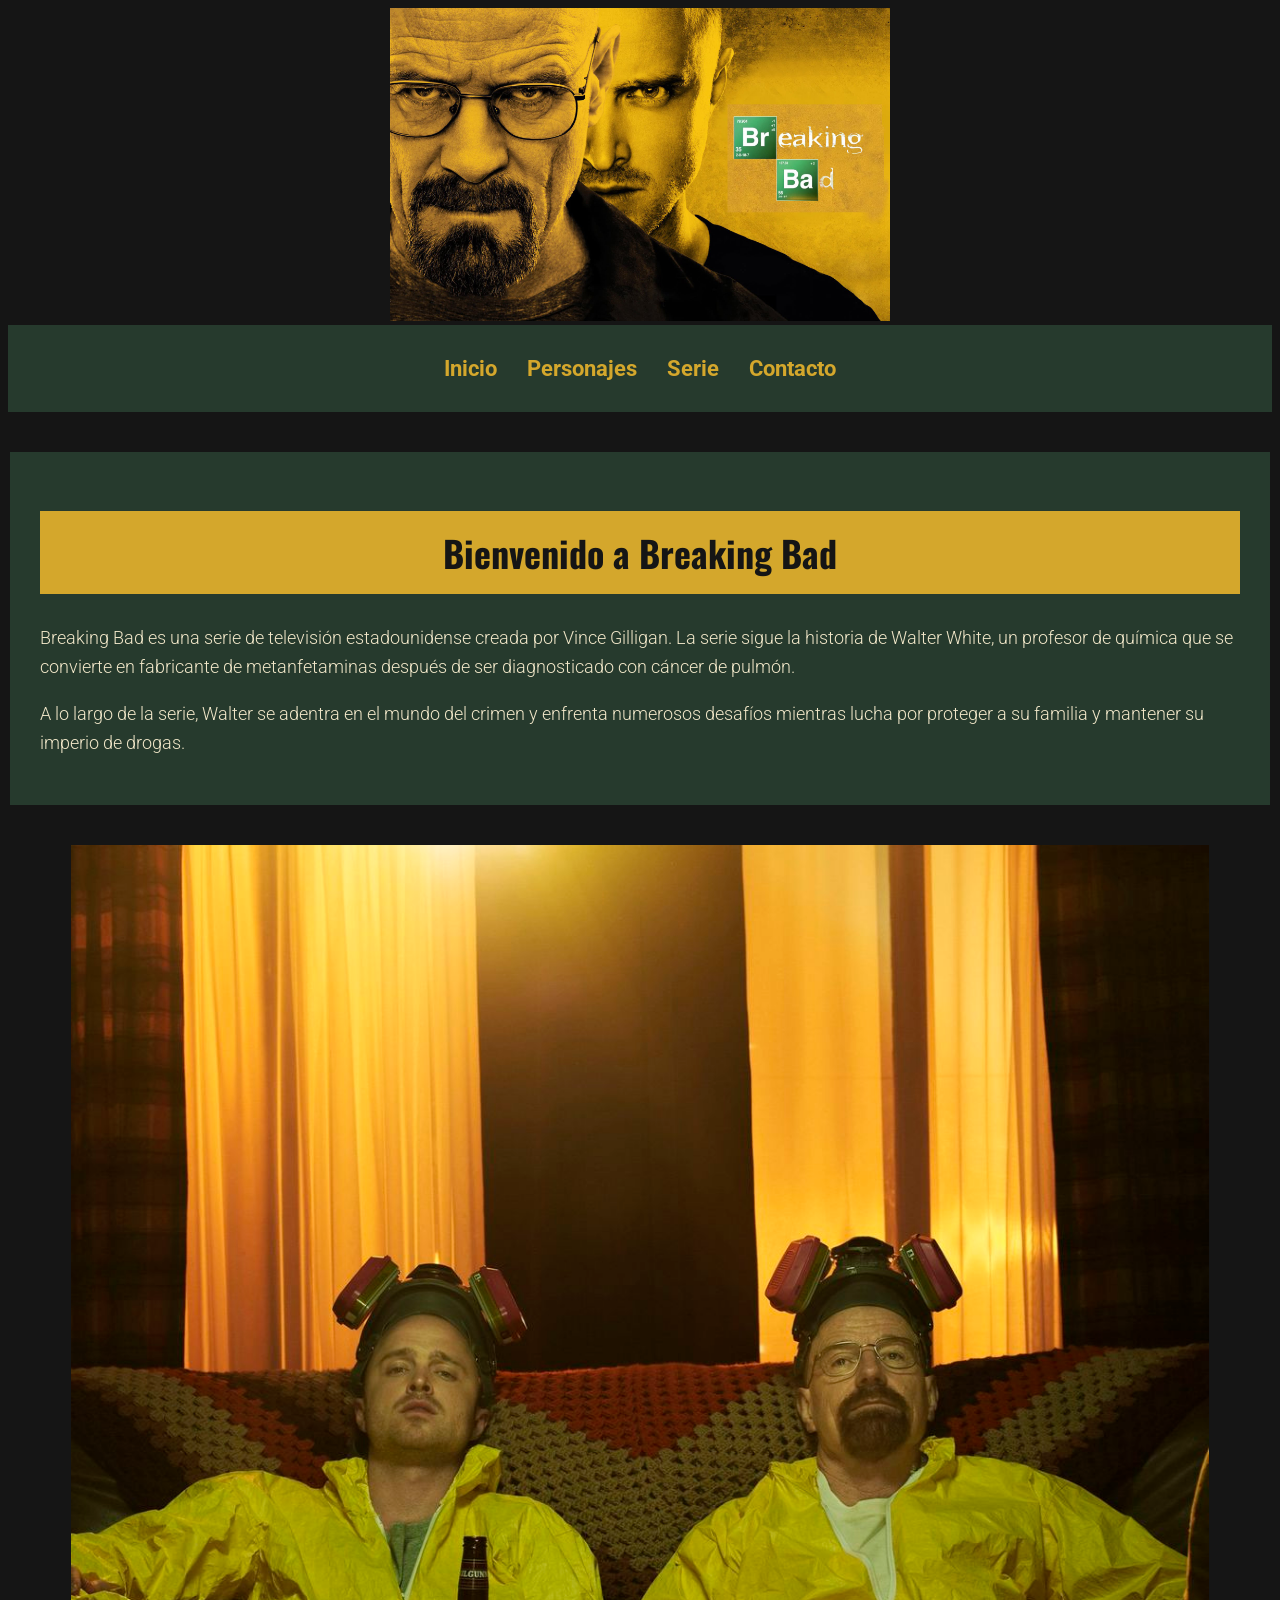
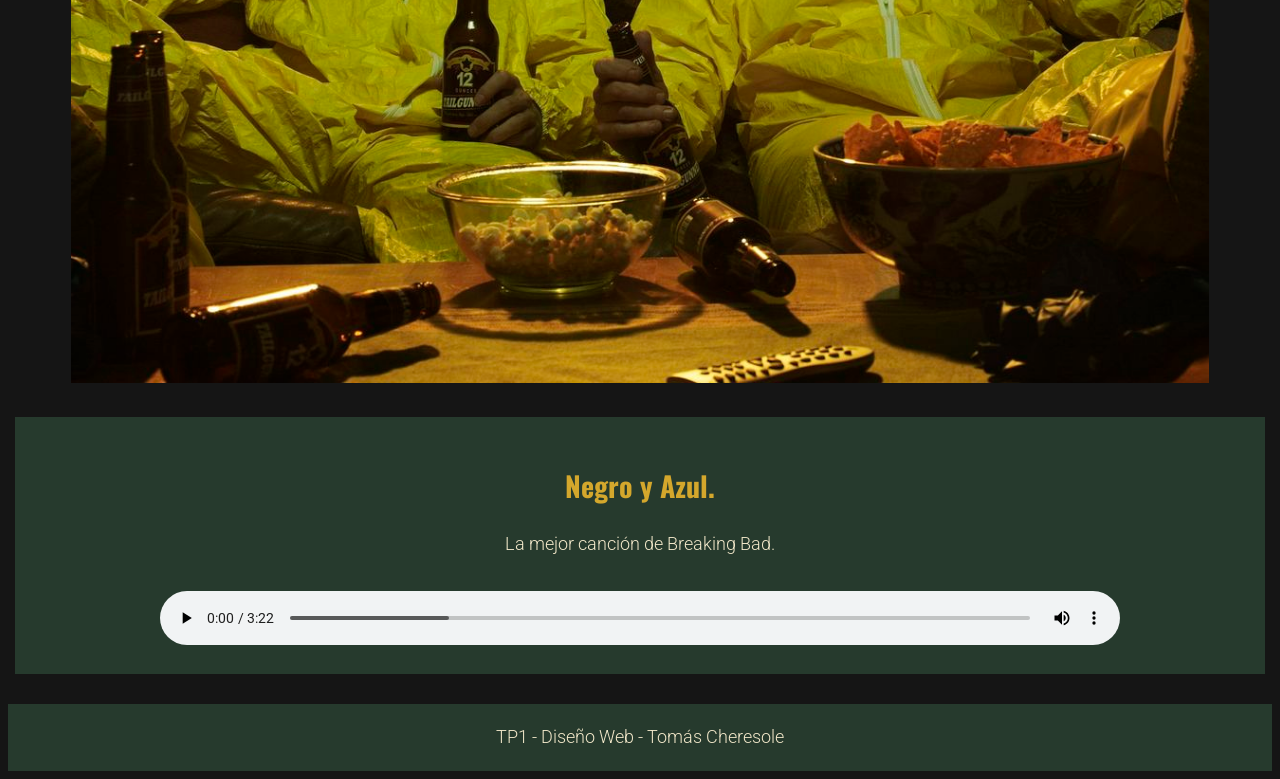
<file: index.html>
<!DOCTYPE html>
<html lang="es">
<head>
    <meta charset="UTF-8">
    <meta name="viewport" content="width=device-width, initial-scale=1.0">
    <link rel="preconnect" href="https://fonts.googleapis.com">
    <link rel="preconnect" href="https://fonts.gstatic.com" crossorigin>
    <link href="https://fonts.googleapis.com/css2?family=Oswald:wght@200..700&family=Roboto:ital,wght@0,100..900;1,100..900&display=swap" rel="stylesheet">
    <title>Breaking Bad</title>
    <link rel="icon" type="image/png" href="img/favicon.png">
    <link rel="stylesheet" href="css/general.css">
    <link rel="stylesheet" href="css/index.css">
</head>
<body>
    <header>
        <div class="logo">
            <img src="./img/banner.jpg" alt="Banner de Breaking Bad">
        </div>
        <nav>
            <ul>
                <li><a href="index.html">Inicio</a></li>
                <li><a href="personajes.html">Personajes</a></li>
                <li><a href="serie.html">Serie</a></li>
                <li><a href="contacto.html">Contacto</a></li>
            </ul>
        </nav>
    </header>
    <main>
        <section class="contenido">
            <h1>Bienvenido a Breaking Bad</h1>
            <p>Breaking Bad es una serie de televisión estadounidense creada por Vince Gilligan. La serie sigue la historia de Walter White, un profesor de química que se convierte en fabricante de metanfetaminas después de ser diagnosticado con cáncer de pulmón.</p>
            <p>A lo largo de la serie, Walter se adentra en el mundo del crimen y enfrenta numerosos desafíos mientras lucha por proteger a su familia y mantener su imperio de drogas.</p>
        </section>
        <section class="menup">
            <img src="img/pag principal.jpg" alt="Breaking Bad">
        </section>
        <section class="reproductor">
            <h2>Negro y Azul.</h2>
            <p>La mejor canción de Breaking Bad.</p>

            <audio controls>
                <source src="audio/cancion.mp3" type="audio/mpeg">
                Tu navegador no soporta la reproducción de audio.
            </audio>
        </section>
    </main>
    <footer>
    <p>TP1 - Diseño Web - Tomás Cheresole</p>
    </footer>
</body>
</html>
</file>
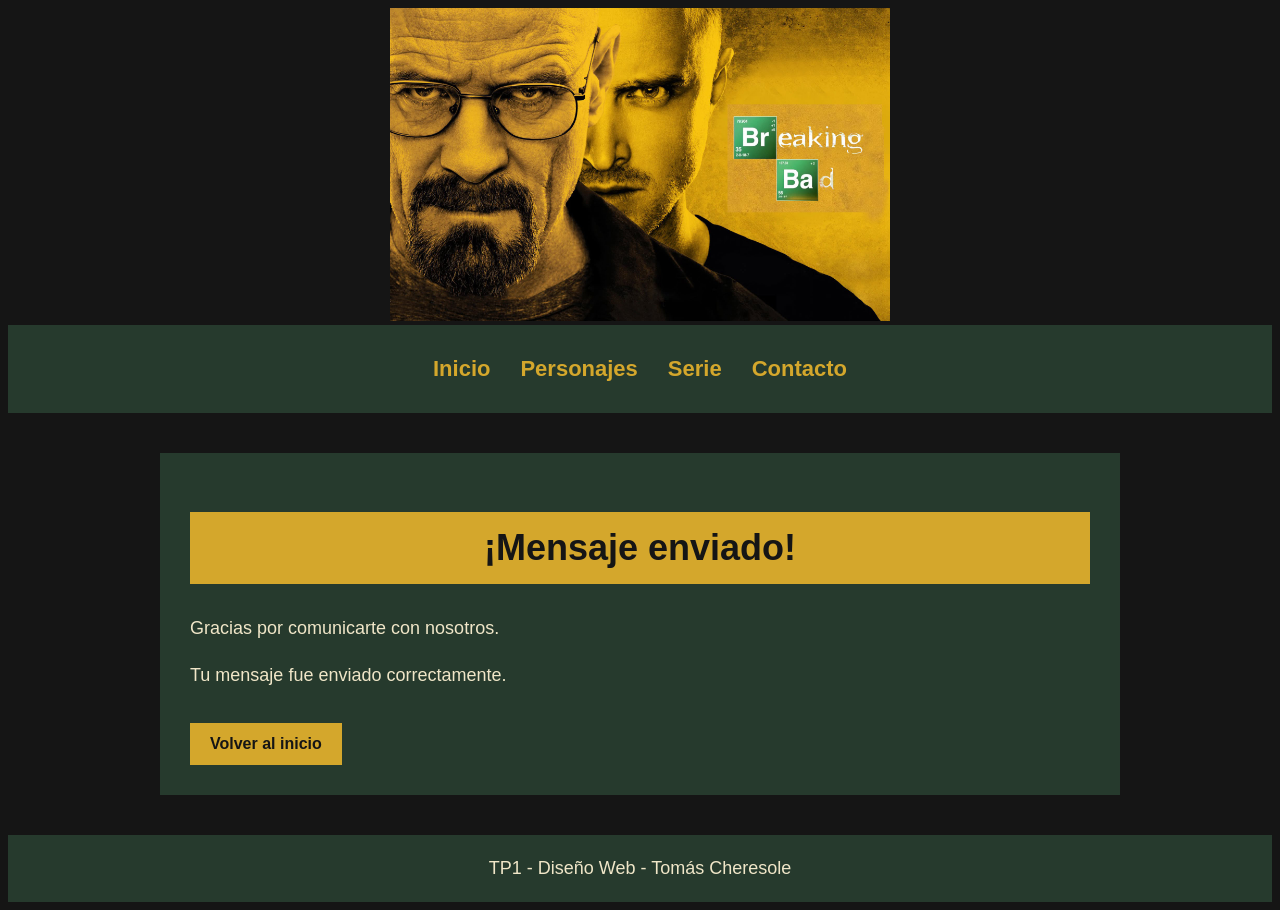
<file: confirmacion.html>
<!DOCTYPE html>
<html lang="es">
<head>
    <meta charset="UTF-8">
    <meta name="viewport" content="width=device-width, initial-scale=1.0">

    <title>Mensaje enviado - Breaking Bad</title>

    <link rel="icon" type="image/png" href="img/favicon.png">
    <link rel="stylesheet" href="css/general.css">
    <link rel="stylesheet" href="css/contacto.css">
</head>

<body>

    <header>
        <div class="logo">
            <img src="./img/banner.jpg" alt="Banner de Breaking Bad">
        </div>

        <nav>
            <ul>
                <li><a href="index.html">Inicio</a></li>
                <li><a href="personajes.html">Personajes</a></li>
                <li><a href="serie.html">Serie</a></li>
                <li><a href="contacto.html">Contacto</a></li>
            </ul>
        </nav>
    </header>

    <main>
        <section class="contenido">
            <h1>¡Mensaje enviado!</h1>

            <p>Gracias por comunicarte con nosotros.</p>
            <p>Tu mensaje fue enviado correctamente.</p>

            <a href="index.html">Volver al inicio</a>
        </section>
    </main>

    <footer>
        <p>TP1 - Diseño Web - Tomás Cheresole</p>
    </footer>

</body>
</html>
</file>
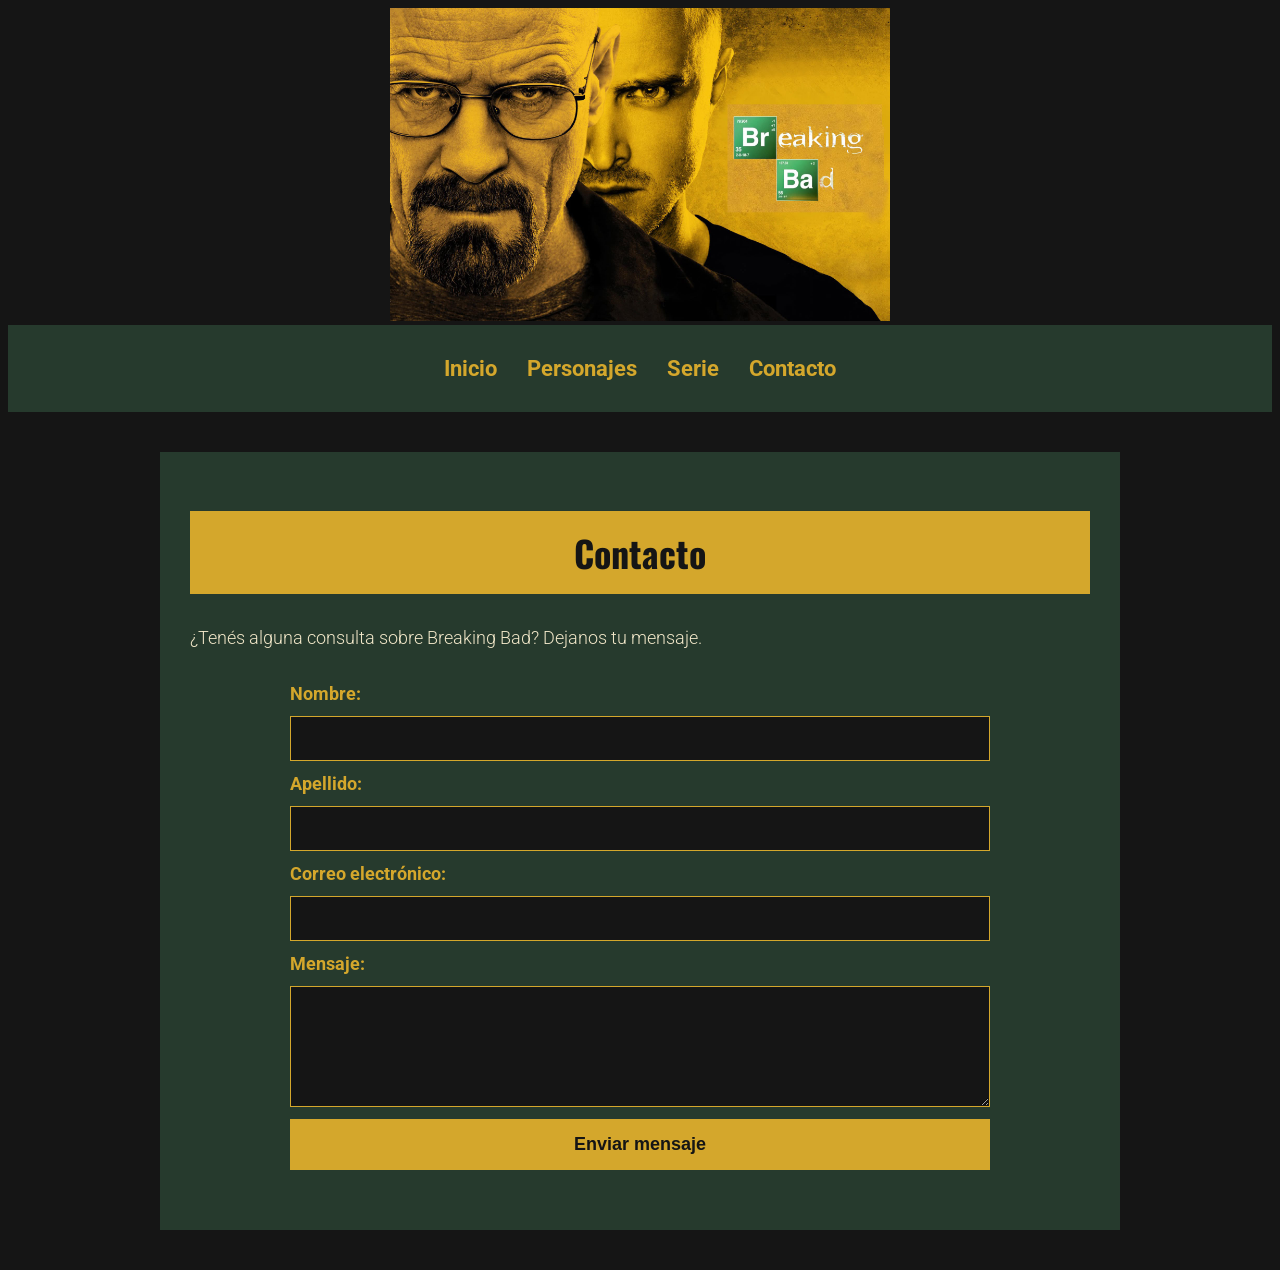
<file: contacto.html>
<!DOCTYPE html>
<html lang="es">
<head>
    <meta charset="UTF-8">
    <meta name="viewport" content="width=device-width, initial-scale=1.0">
    <link rel="preconnect" href="https://fonts.googleapis.com">
    <link rel="preconnect" href="https://fonts.gstatic.com" crossorigin>
    <link href="https://fonts.googleapis.com/css2?family=Oswald:wght@200..700&family=Roboto:ital,wght@0,100..900;1,100..900&display=swap" rel="stylesheet">
    <title>Breaking Bad - Contacto</title>
    <link rel="icon" type="image/png" href="img/favicon.png">
    <link rel="stylesheet" href="css/general.css">
    <link rel="stylesheet" href="css/contacto.css">
</head>
<body>
    <header>
        <div class="logo">
            <img src="./img/banner.jpg" alt="Breaking Bad logo">
        </div>
        <nav>
            <ul>
                <li><a href="index.html">Inicio</a></li>
                <li><a href="personajes.html">Personajes</a></li>
                <li><a href="serie.html">Serie</a></li>
                <li><a href="contacto.html">Contacto</a></li>
            </ul>
        </nav>
    </header>
    <main>
        <section class="contenido">
            <h1>Contacto</h1>

            <p>¿Tenés alguna consulta sobre Breaking Bad? Dejanos tu mensaje.</p>

            <form action="confirmacion.html" method="get">

                <label for="nombre">Nombre:</label>
                <input type="text" id="nombre" name="nombre" required>

                <label for="apellido">Apellido:</label>
                <input type="text" id="apellido" name="apellido" required>

                <label for="email">Correo electrónico:</label>
                <input type="email" id="email" name="email" required>

                <label for="mensaje">Mensaje:</label>
                <textarea id="mensaje" name="mensaje" rows="5" required></textarea>

                <button type="submit">Enviar mensaje</button>

            </form>
        </section>
    </main> 
</body>
</html>
</file>
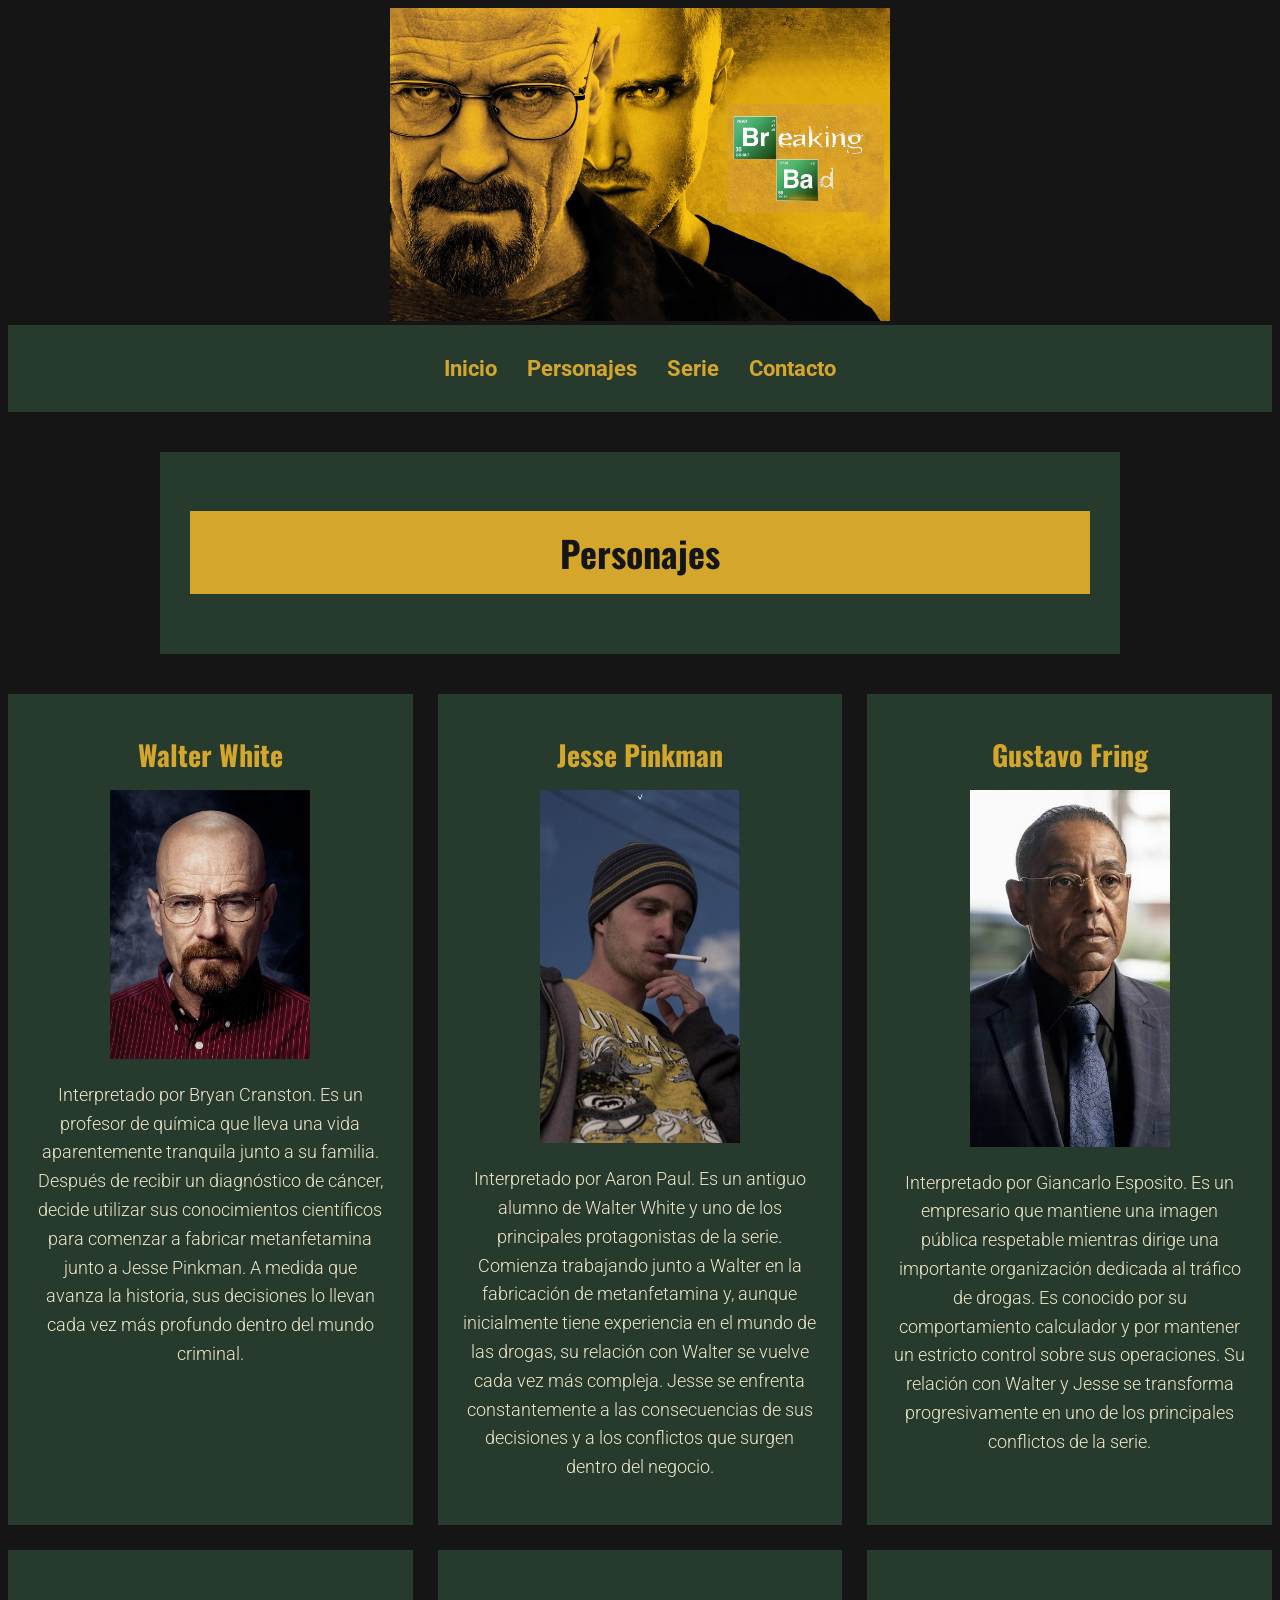
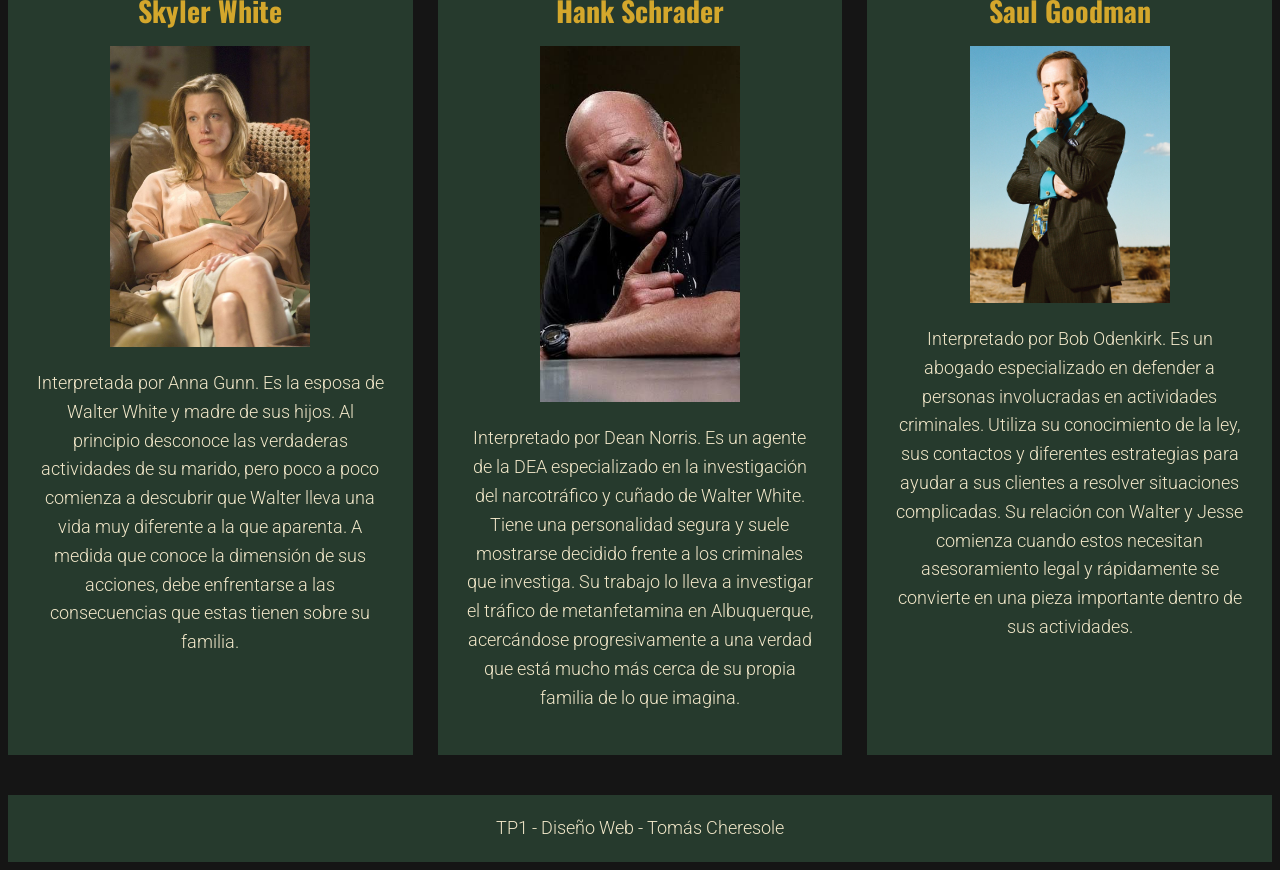
<file: personajes.html>
<!DOCTYPE html>
<html lang="es">
<head>
    <meta charset="UTF-8">
    <meta name="viewport" content="width=device-width, initial-scale=1.0">
    <link rel="preconnect" href="https://fonts.googleapis.com">
    <link rel="preconnect" href="https://fonts.gstatic.com" crossorigin>
    <link href="https://fonts.googleapis.com/css2?family=Oswald:wght@200..700&family=Roboto:ital,wght@0,100..900;1,100..900&display=swap" rel="stylesheet">
    <title>Breaking Bad - Personajes</title>
    <link rel="icon" type="image/png" href="img/favicon.png">
    <link rel="stylesheet" href="css/general.css">
    <link rel="stylesheet" href="css/personajes.css">
</head>
<body>
    <header>
        <div class="logo">
            <img src="./img/banner.jpg" alt="Breaking Bad logo">
        </div>
        <nav>
            <ul>
                <li><a href="index.html">Inicio</a></li>
                <li><a href="personajes.html">Personajes</a></li>
                <li><a href="serie.html">Serie</a></li>
                <li><a href="contacto.html">Contacto</a></li>
            </ul>
        </nav>
    </header>
    <main>
        <section class="contenido">
            <h1>Personajes</h1>
        </section>
        <section class="personajes">
            <article class="tarjetaspersonajes">
                <h2>Walter White</h2>
                <img src="img/walter.jpg" alt="Walter White">
                <p>
                Interpretado por Bryan Cranston. Es un profesor de química que lleva una vida aparentemente tranquila junto a su familia. Después de recibir un diagnóstico de cáncer, decide utilizar sus conocimientos científicos para comenzar a fabricar metanfetamina junto a Jesse Pinkman. A medida que avanza la historia, sus decisiones lo llevan cada vez más profundo dentro del mundo criminal.
                </p>
            </article>
            <article class="tarjetaspersonajes">
                <h2>Jesse Pinkman</h2>
                <img src="img/jesse.jpg" alt="Jesse Pinkman">
                <p>
                Interpretado por Aaron Paul. Es un antiguo alumno de Walter White y uno de los principales protagonistas de la serie. Comienza trabajando junto a Walter en la fabricación de metanfetamina y, aunque inicialmente tiene experiencia en el mundo de las drogas, su relación con Walter se vuelve cada vez más compleja. Jesse se enfrenta constantemente a las consecuencias de sus decisiones y a los conflictos que surgen dentro del negocio.
                </p>
            </article>
            <article class="tarjetaspersonajes">
                <h2>Gustavo Fring</h2>
                <img src="img/gus.jpg" alt="Gustavo Fring">
                <p>
                Interpretado por Giancarlo Esposito. Es un empresario que mantiene una imagen pública respetable mientras dirige una importante organización dedicada al tráfico de drogas. Es conocido por su comportamiento calculador y por mantener un estricto control sobre sus operaciones. Su relación con Walter y Jesse se transforma progresivamente en uno de los principales conflictos de la serie.
                </p>
            </article>
            <article class="tarjetaspersonajes">
                <h2>Skyler White</h2>
                <img src="img/skyler.jpg" alt="Skyler White">
                <p>
                Interpretada por Anna Gunn. Es la esposa de Walter White y madre de sus hijos. Al principio desconoce las verdaderas actividades de su marido, pero poco a poco comienza a descubrir que Walter lleva una vida muy diferente a la que aparenta. A medida que conoce la dimensión de sus acciones, debe enfrentarse a las consecuencias que estas tienen sobre su familia.
                </p>
            </article>
            <article class="tarjetaspersonajes">
                <h2>Hank Schrader</h2>
                <img src="img/hank.jpg" alt="Hank Schrader">
                <p>
                Interpretado por Dean Norris. Es un agente de la DEA especializado en la investigación del narcotráfico y cuñado de Walter White. Tiene una personalidad segura y suele mostrarse decidido frente a los criminales que investiga. Su trabajo lo lleva a investigar el tráfico de metanfetamina en Albuquerque, acercándose progresivamente a una verdad que está mucho más cerca de su propia familia de lo que imagina.
                </p>
            </article>
            <article class="tarjetaspersonajes">
                <h2>Saul Goodman</h2>
                <img src="img/soul.jpg" alt="Saul Goodman">
                <p>
                Interpretado por Bob Odenkirk. Es un abogado especializado en defender a personas involucradas en actividades criminales. Utiliza su conocimiento de la ley, sus contactos y diferentes estrategias para ayudar a sus clientes a resolver situaciones complicadas. Su relación con Walter y Jesse comienza cuando estos necesitan asesoramiento legal y rápidamente se convierte en una pieza importante dentro de sus actividades.
                </p>
            </article>
        </section>
    </main>
    <footer>
    <p>TP1 - Diseño Web - Tomás Cheresole</p>
    </footer>
</body>
</html>
</file>
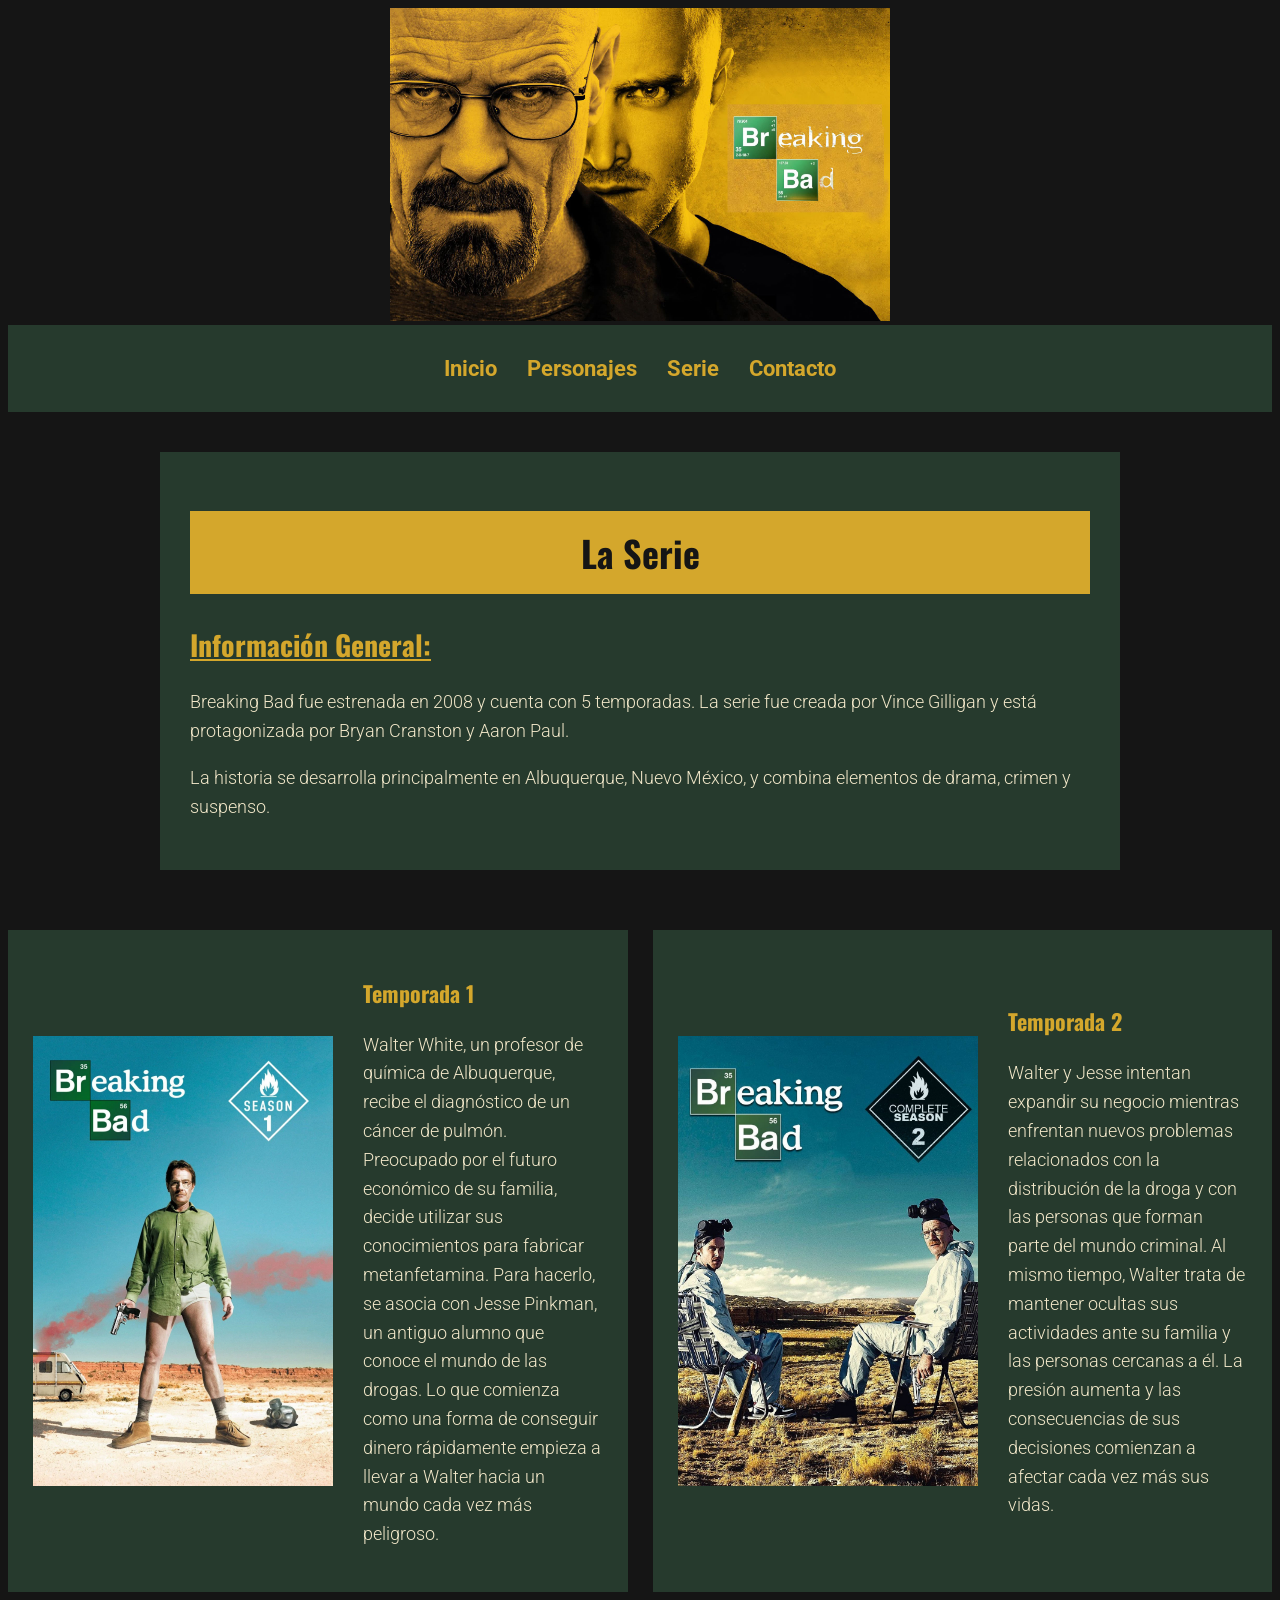
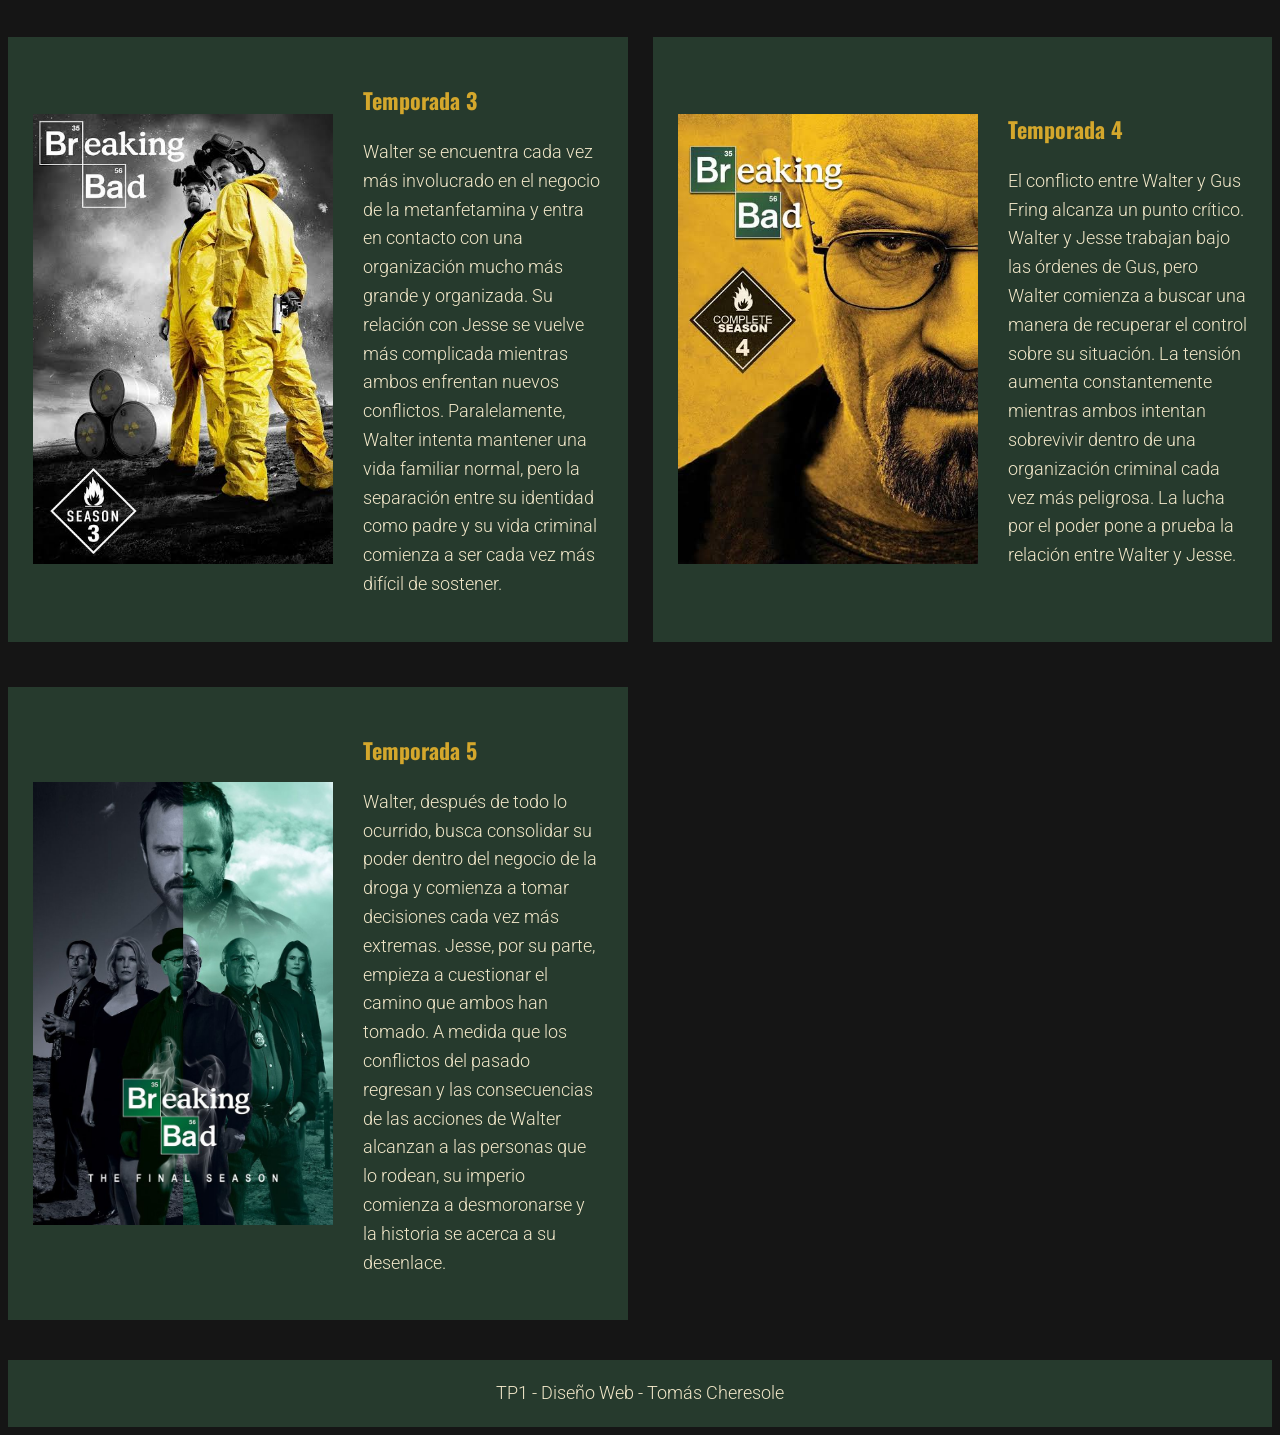
<file: serie.html>
<!DOCTYPE html>
<html lang="es">

<head>
    <meta charset="UTF-8">
    <meta name="viewport" content="width=device-width, initial-scale=1.0">
    <link rel="preconnect" href="https://fonts.googleapis.com">
    <link rel="preconnect" href="https://fonts.gstatic.com" crossorigin>
    <link href="https://fonts.googleapis.com/css2?family=Oswald:wght@200..700&family=Roboto:ital,wght@0,100..900;1,100..900&display=swap" rel="stylesheet">
    <title>Breaking Bad - Serie</title>
    <link rel="icon" type="image/png" href="img/favicon.png">
    <link rel="stylesheet" href="css/general.css">
    <link rel="stylesheet" href="css/serie.css">
</head>
<body>
    <header>
        <div class="logo">
            <img src="img/banner.jpg" alt="Breaking Bad logo">
        </div>
        <nav>
            <ul>
                <li><a href="index.html">Inicio</a></li>
                <li><a href="personajes.html">Personajes</a></li>
                <li><a href="serie.html">Serie</a></li>
                <li><a href="contacto.html">Contacto</a></li>
            </ul>
        </nav>
    </header>
    <main>
        <section class="contenido">
            <h1>La Serie</h1>
            <h2>Información General:</h2>
            <p> Breaking Bad fue estrenada en 2008 y cuenta con 5 temporadas.
        La serie fue creada por Vince Gilligan y está protagonizada por
        Bryan Cranston y Aaron Paul.</p>
            <p>La historia se desarrolla principalmente en Albuquerque, Nuevo México,
        y combina elementos de drama, crimen y suspenso.</p>
        </section>
        <section class="temporadas">
            <article class="temporada">
                <img src="img/temporada 1.jpg" alt="Breaking Bad temporada 1">
                <div>
                    <h3>Temporada 1</h3>
                    <p>
                        Walter White, un profesor de química de Albuquerque, recibe el diagnóstico de un cáncer de pulmón. Preocupado por el futuro económico de su familia, decide utilizar sus conocimientos para fabricar metanfetamina. Para hacerlo, se asocia con Jesse Pinkman, un antiguo alumno que conoce el mundo de las drogas. Lo que comienza como una forma de conseguir dinero rápidamente empieza a llevar a Walter hacia un mundo cada vez más peligroso.
                    </p>
                </div>
            </article>
            <article class="temporada">
                <img src="img/temporada 2.jpg" alt="Breaking Bad temporada 2">
                <div>
                    <h3>Temporada 2</h3>
                    <p>
                        Walter y Jesse intentan expandir su negocio mientras enfrentan nuevos problemas relacionados con la distribución de la droga y con las personas que forman parte del mundo criminal. Al mismo tiempo, Walter trata de mantener ocultas sus actividades ante su familia y las personas cercanas a él. La presión aumenta y las consecuencias de sus decisiones comienzan a afectar cada vez más sus vidas.
                    </p>
                </div>
            </article>
            <article class="temporada">
                <img src="img/temporada 3.jpg" alt="Breaking Bad temporada 3">
                <div>
                    <h3>Temporada 3</h3>
                    <p>
                        Walter se encuentra cada vez más involucrado en el negocio de la metanfetamina y entra en contacto con una organización mucho más grande y organizada. Su relación con Jesse se vuelve más complicada mientras ambos enfrentan nuevos conflictos. Paralelamente, Walter intenta mantener una vida familiar normal, pero la separación entre su identidad como padre y su vida criminal comienza a ser cada vez más difícil de sostener.
                    </p>
                </div>
            </article>
            <article class="temporada">
                <img src="img/temporada 4.jpg" alt="Breaking Bad temporada 4">
                <div>
                    <h3>Temporada 4</h3>
                    <p>
                        El conflicto entre Walter y Gus Fring alcanza un punto crítico. Walter y Jesse trabajan bajo las órdenes de Gus, pero Walter comienza a buscar una manera de recuperar el control sobre su situación. La tensión aumenta constantemente mientras ambos intentan sobrevivir dentro de una organización criminal cada vez más peligrosa. La lucha por el poder pone a prueba la relación entre Walter y Jesse.
                    </p>
                </div>
            </article>
            <article class="temporada">
                <img src="img/temporada 5.jpg" alt="Breaking Bad temporada 5">
                <div>
                    <h3>Temporada 5</h3>

                    <p>
                        Walter, después de todo lo ocurrido, busca consolidar su poder dentro del negocio de la droga y comienza a tomar decisiones cada vez más extremas. Jesse, por su parte, empieza a cuestionar el camino que ambos han tomado. A medida que los conflictos del pasado regresan y las consecuencias de las acciones de Walter alcanzan a las personas que lo rodean, su imperio comienza a desmoronarse y la historia se acerca a su desenlace.
                    </p>
                </div>
            </article>
        </section>
    </main>
    <footer>
    <p>TP1 - Diseño Web - Tomás Cheresole</p>
    </footer>
</body>

</html>
</file>
<file: css/general.css>
body {
    background-color: #151515;
    color: #F0E6C8;
    font-family: "Roboto", sans-serif;
    font-optical-sizing: auto;
    font-weight: 300;
    font-style: normal;
    font-variation-settings: "wdth" 100;
}

/* Logo */
.logo {
    text-align: center;
}

.logo img {
    width: 500px;
    height: auto;
}

/* Menú de navegación */
nav {
    background-color: #263A2D;
    padding: 15px;
}

nav ul {
    list-style: none;
    display: flex;
    justify-content: center;
    gap: 30px;
    padding: 0;
}

nav a {
    color: #D4A72C;
    text-decoration: none;
    font-size: 22px;
    font-weight: bold;
    transition: color 0.3s ease;
}

nav a:hover {
    color: #F0E6C8;
}

/* Contenido general */
.contenido {
    background-color: #263A2D;
    max-width: 900px;
    margin: 40px auto;
    padding: 30px;
}

.contenido h1 {
    background-color: #D4A72C;
    color: #151515;
    padding: 15px;
    text-align: center;
}

.contenido h2 {
    color: #D4A72C;
    text-decoration: underline;
}

/* Tipografías */
h1, h2, h3 {
    font-family: "Oswald", sans-serif;
    font-optical-sizing: auto;
    font-weight: 700;
    font-style: normal;
}

h1 {
    font-size: 36px;
}

h2 {
    font-size: 28px;
}

h3 {
    font-size: 22px;
}

p {
    font-size: 18px;
    line-height: 1.6;
}

/* Footer */
footer {
    background-color: #263A2D;
    color: #F0E6C8;
    text-align: center;
    padding: 1px;
    margin-top: 10px;
}
</file>
<file: css/index.css>
.menup {
    text-align: center;
}

.menup img {
    width: 80%;
    height: auto;
}

.contenido {
    max-width: 1200px;
}

.menup img {
    width: 90%;
    max-width: 1600px;
    height: auto;
}

@media (max-width: 600px) {
    .contenido {
        margin: 20px 15px;
        padding: 20px;
    }

    .menup img {
        width: 100%;
    }
}

.reproductor {
    background-color: #263A2D;
    max-width: 1200px;
    margin: 30px auto;
    padding: 25px;
    text-align: center;
}

.reproductor h2 {
    color: #D4A72C;
}

.reproductor audio {
    width: 80%;
    margin-top: 15px;
}
</file>
<file: css/contacto.css>
form {
    display: flex;
    flex-direction: column;
    gap: 12px;
    max-width: 700px;
    margin: 30px auto;
}

form label {
    color: #D4A72C;
    font-weight: bold;
    font-size: 18px;
}

form input,
form textarea {
    background-color: #151515;
    color: #F0E6C8;
    border: 1px solid #D4A72C;
    padding: 12px;
    font-family: "Roboto", sans-serif;
    font-size: 16px;
}

form textarea {
    resize: vertical;
}

form input:focus,
form textarea:focus {
    outline: 2px solid #F0E6C8;
}

form button {
    background-color: #D4A72C;
    color: #151515;
    border: none;
    padding: 15px;
    font-size: 18px;
    font-weight: bold;
    cursor: pointer;
    transition: background-color 0.3s ease;
}

form button:hover {
    background-color: #F0E6C8;
}

.contenido a {
    display: inline-block;
    background-color: #D4A72C;
    color: #151515;
    text-decoration: none;
    font-weight: bold;
    padding: 12px 20px;
    margin-top: 15px;
    transition: background-color 0.3s ease;
}

.contenido a:hover {
    background-color: #F0E6C8;
}
</file>
<file: css/personajes.css>
.personajes {
    max-width: 1500px;
    margin: 40px auto;
    display: grid;
    grid-template-columns: repeat(3, 1fr);
    gap: 25px;
}

@media (max-width: 1000px) {
    .personajes {
        grid-template-columns: repeat(2, 1fr);
    }
}

@media (max-width: 600px) {
    .personajes {
        grid-template-columns: 1fr;
    }
}

.tarjetaspersonajes {
    background-color: #263A2D;
    padding: 25px;
    text-align: center;
}

.tarjetaspersonajes img {
    width: 200px;
    height: auto;
}

.tarjetaspersonajes h2 {
    color: #D4A72C;
    margin: 15px 0;
}

.tarjetaspersonajes p {
    line-height: 1.6;
}

.tarjetaspersonajes img {
    transition: transform 0.3s ease;
}

.tarjetaspersonajes img:hover {
    transform: scale(1.05);
}

.tarjetaspersonajes {
    transition: transform 0.3s ease;
}

.tarjetaspersonajes:hover {
    transform: translateY(-5px);
}
</file>
<file: css/serie.css>
.temporadas {
    max-width: 1500px;
    margin: 40px auto;
    display: grid;
    grid-template-columns: repeat(2, 1fr);
    gap: 25px;
}

.temporada {
    display: flex;
    align-items: center;
    gap: 30px;
    background-color: #263A2D;
    padding: 25px;
    margin-top: 20px;
}

.temporada img {
    width: 300px;
    height: auto;
}

.temporada h3 {
    color: #D4A72C;
}

.temporada img {
    transition: transform 0.3s ease;
}

.temporada img:hover {
    transform: scale(1.05);
}

@media (max-width: 1000px) {
    .temporadas {
        grid-template-columns: 1fr;
    }
}
</file>
